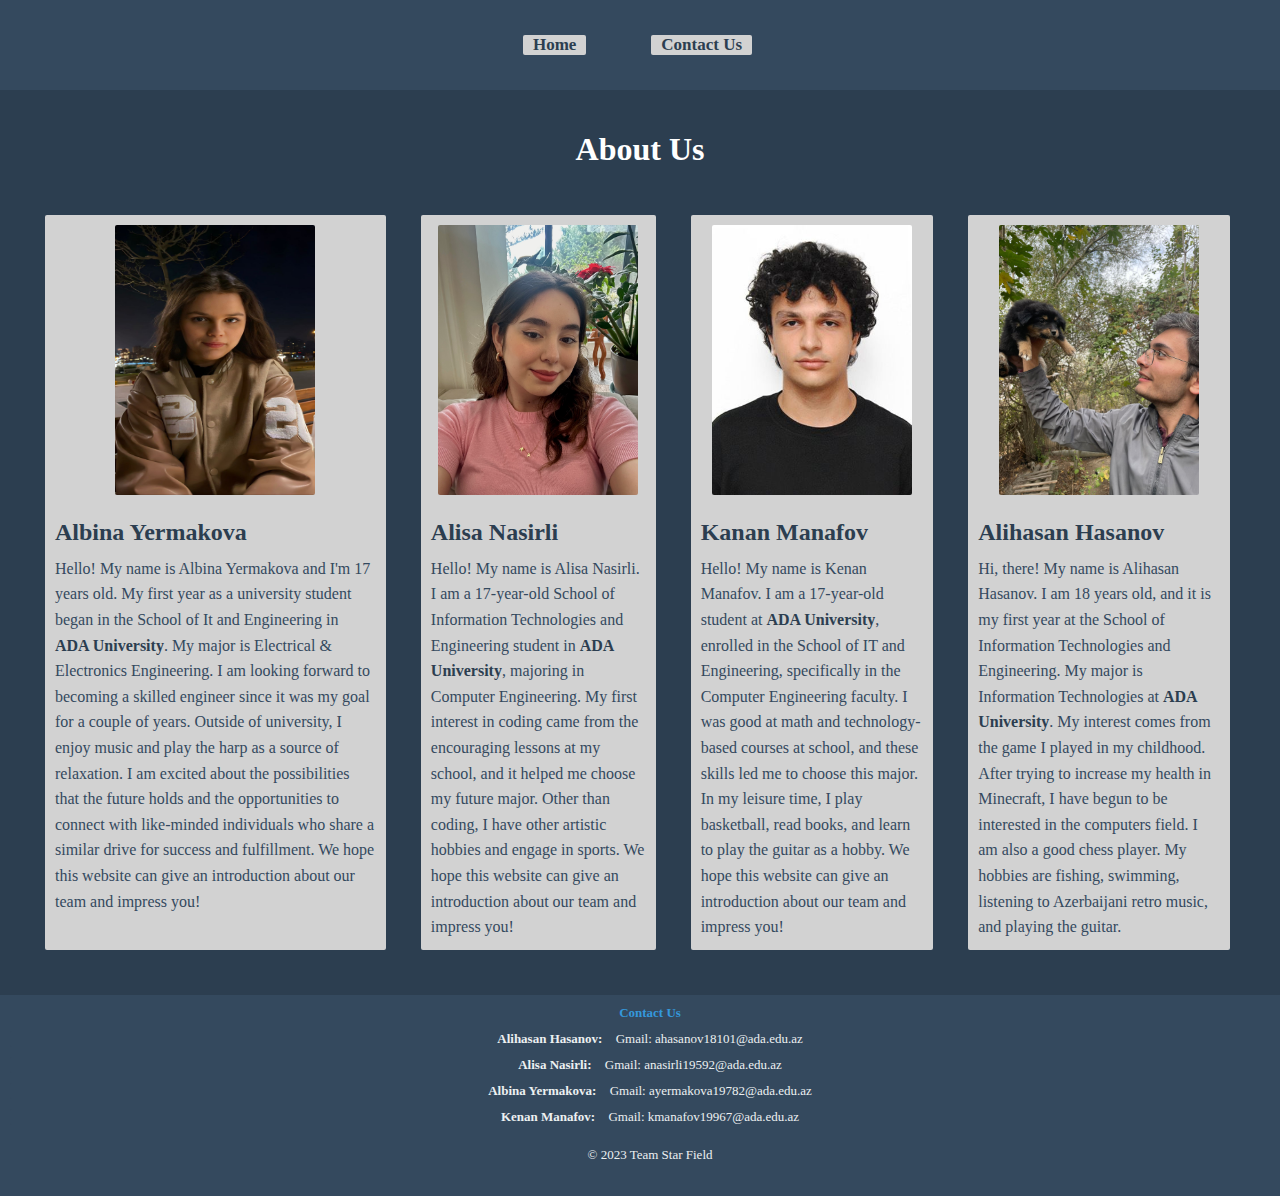
<file: aboutUs.html>
<!DOCTYPE html>
<html lang="en">
<head>
    <meta charset="UTF-8">
    <meta name="viewport" content="width=device-width, initial-scale=1.0">
    <title>SITE HW3 Team Star Field</title>
    <link rel="stylesheet"  type="text/css" href="aboutUs.css">
    <link rel="icon" href="media/StarFieldLogo.png" type="image/x-icon">

    <script>
      document.addEventListener("DOMContentLoaded", function () {
          const links = document.querySelectorAll('a[href^="#"]');
          links.forEach(link => {
              link.addEventListener("click", function (e) {
                  e.preventDefault();
                  const targetId = this.getAttribute("href").substring(1);
                  const targetElement = document.getElementById(targetId);
                  if (targetElement) {
                      targetElement.scrollIntoView({
                          behavior: "smooth",
                      });
                  }
              });
          });
      });
  </script>

    <nav class="head-box">
        <ul class="navbar">
          <li><a class="listitem" href="index.html">Home</a></li>
          <li><a class="listitem" href="#contact">Contact Us</a></li>
        </ul>
      </nav>


</head>
<body>
    <header>
        <h1>About Us</h1>
        <nav>
            <ul>
                <li>
                        <img src="media/Albina Yermakova Img.jpeg" alt="Albina">
                        <h2><a href="https://www.codeacademy.com/profiles/ayermakova" target="_blank" class="codecademypersonal">Albina Yermakova</a></h2>
                        <p>Hello! My name is Albina Yermakova and I'm 17 years old. My first year as a university student began in the School of It and Engineering in <a href="https://www.ada.edu.az/" target="_blank" class="unilink">ADA University</a>. My major is Electrical & Electronics Engineering. I am looking forward to becoming a skilled engineer since it was my goal for a couple of years. Outside of university, I enjoy music and play the harp as a source of relaxation. I am excited about the possibilities that the future holds and the opportunities to connect with like-minded individuals who share a similar drive for success and fulfillment. We hope this website can give an introduction about our team and impress you!</p>
                </li>
                <li>
                        <img src="media/Alisa Nasirli Image.jpeg" alt="Alisa">
                        <h2><a href="https://www.codecademy.com/profiles/alisanasirli" target="_blank" class="codecademypersonal">Alisa Nasirli</a></h2>
                        <p>Hello! My name is Alisa Nasirli. I am a 17-year-old School of Information Technologies and Engineering student in <a href="https://www.ada.edu.az/" target="_blank" class="unilink">ADA University</a>, majoring in Computer Engineering. My first interest in coding came from the encouraging lessons at my school, and it helped me choose my future major. Other than coding, I have other artistic hobbies and engage in sports. We hope this website can give an introduction about our team and impress you!</p>
                </li>
                <li>
                        <img src="media/Kanan Manafov Img.jpeg" alt="Kenan">
                        <h2><a href="https://www.codecademy.com/profiles/kmanafov" target="_blank" class="codecademypersonal">Kanan Manafov</a></h2>
                        <p>Hello! My name is Kenan Manafov. I am a 17-year-old student at <a href="https://www.ada.edu.az/" target="_blank" class="unilink">ADA University</a>, enrolled in the School of IT and Engineering, specifically in the Computer Engineering faculty. I was good at math and technology-based courses at school, and these skills led me to choose this major. In my leisure time, I play basketball, read books, and learn to play the guitar as a hobby. We hope this website can give an introduction about our team and impress you!</p>
                </li>
                <li>
                        <img src="media/Alihasan Hasanov Img.jpeg" alt="Alihasan">
                        <h2><a href="https://www.codecademy.com/profiles/AlihasanHasanov18101" target="_blank" class="codecademypersonal">Alihasan Hasanov</a></h2>
                        <p> Hi, there! My name is Alihasan Hasanov. I am 18 years old, and it is my first year at the School of Information Technologies and Engineering. My major is Information Technologies at <a href="https://www.ada.edu.az/" target="_blank" class="unilink">ADA University</a>. My interest comes from the game I played in my childhood. After trying to increase my health in Minecraft, I have begun to be interested in the computers field. I am also a good chess player. My hobbies are fishing, swimming, listening to Azerbaijani retro music, and playing the guitar.</p>
                </li>
            </ul>
        </nav>
    </header>
    <footer>
        <a>Contact Us</a>
        <section id="contact">
          <ul class="ulul">
            <li class="f1"><a>Alihasan Hasanov:</a> <span>Gmail: ahasanov18101@ada.edu.az</span></li>
            <li class="f1"><a>Alisa Nasirli:</a> <span>Gmail: anasirli19592@ada.edu.az</span></li>
            <li class="f1"><a>Albina Yermakova:</a> <span>Gmail: ayermakova19782@ada.edu.az</span></li>
            <li class="f1"><a>Kenan Manafov:</a> <span>Gmail: kmanafov19967@ada.edu.az</span></li>
          </ul>
        </section>
        <p class="footer">&copy; 2023 Team Star Field</p>
    </footer>

</body>
</html>
</file>
<file: aboutUs.css>
body {
    font-family: 'Georgia', 'Times New Roman', 'Times', serif;
    background-color: #34495e;
    color: #333;
    margin: 0;
    padding: 0;
}

html {
    scroll-behavior: smooth;
}

.listitem{
    color: #2c3e50;
    padding: 10px;
}

header {
    background-color: #2c3e50;
    color: #ecf0f1;
    padding: 20px;
    text-align: center;
}
  .head-box {
    width: 100%;
    height: 90px;
    margin: auto;
    display: flex;
    justify-content: center;
    align-items: center;
    color: #2c3e50;

  }
  .head-box .navbar {
    display: flex;
    column-gap: 30px;
    background-color: #34495e;
    
  }
  .head-box .navbar > li {
    font-size: 17px;
    color: #34495e;
  }

  .head-box .navbar > li:hover {
    color: #d8ced6;
    text-decoration: underline;
    color:#2c3e50;
  }

h1 {
    text-align: center;
    font-weight: bolder;
    color: #fff;
}

nav ul {
    list-style-type: none;
    padding: 0;
    display: flex;
    justify-content: space-around;
    background-color: #2c3e50;
    padding: 10px;
}

nav li {
    display: inline;
    margin-right: 20px;
}

nav a {
    text-decoration: none;
    color: #ecf0f1;
    font-weight: bold;
    transition: color 0.3s ease;
}

nav a:hover {
    color: #3498db;
}

h2 {
    text-align: left;
    color:#2c3e50;
    font-family: 'Georgia', 'Times New Roman', 'Times', serif;
    margin: 10px;
}

ul {
    list-style-type: none;
    margin: 0;
    padding: 0;
}

li {
    background-color: #d2d2d2;
    margin: 15px; 
    
    border-radius: 2px;
    font-family: 'Georgia', 'Times New Roman', 'Times', serif;
    clear: both;
}

.codecademypersonal {
    color:#2c3e50;
}

.codecademypersonal:hover {
    color:#d2d2d2;
}

a {
    text-decoration: none;
    color: #fff;
    font-weight: bold;
}

a:hover {
    background-color: #3f5974;
}

.member-info {
    background-color: #d2d2d2;
    border: 1px solid #fff;
    border-radius: 2px;
    padding: 15px;
    margin: 10px;
    text-align: left;
    color: #2c3e50;
}

.unilink {
    color:#2c3e50;
}

.unilink:hover{
    color:#d2d2d2;

}

img {
    width: 200px;
    height: 270px;
    margin: 10px;
    border-radius: 2px;
}

p {
    line-height: 1.6;
    font-family: 'Georgia', 'Times New Roman', 'Times', serif;
    color:#34495e;
    text-align: left;
    margin: 10px;
}

footer {
    background-color: #34495e;
    color: #ecf0f1;
    text-align: center;
    padding: 10px;
    position: relative;
    bottom: 0;
    width: 100%;
    font-family: Georgia, 'Times New Roman', Times, serif;
    font-size: small;
}

footer a {
    color: #3498db;
}

.footer {
    color: #ecf0f1;
    text-align: center;
    padding: 10px;
    font-family: Georgia, 'Times New Roman', Times, serif;
}
  
.f1 {
    background-color: #34495e;
    font-family: Georgia, 'Times New Roman', Times, serif;
}

  ul.ulul {
    list-style-type: none;
    padding: 0;
    font-family: Georgia, 'Times New Roman', Times, serif;
}

ul.ulul li {
    margin: 10px 0;
    font-family: Georgia, 'Times New Roman', Times, serif;
}

ul.ulul li a {
    text-decoration: none;
    color: #ecf0f1;
    font-weight: bold;
    margin-right: 10px;
    font-family: Georgia, 'Times New Roman', Times, serif;
}

ul.ulul li span {
    color: #ecf0f1;
    font-family: Georgia, 'Times New Roman', Times, serif;
}
</file>
